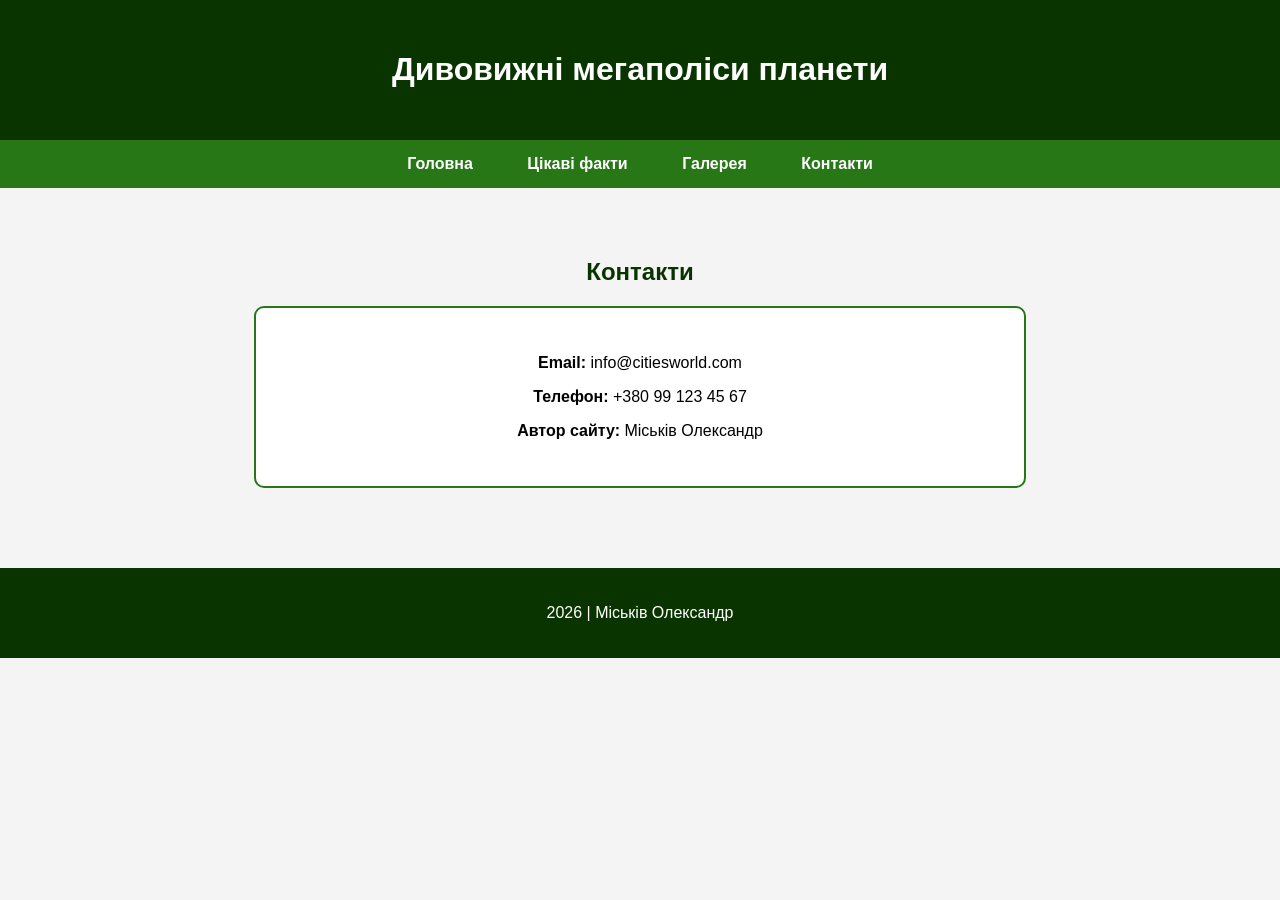
<file: html/contacts.html>
<!DOCTYPE html>
<html lang="uk">
<head>
    <meta charset="UTF-8">
    <title>Міста світу - Контакти</title>
    <link rel="stylesheet" href="style.css">
</head>
<body>

    <header>
        <h1>Дивовижні мегаполіси планети</h1>
    </header>

    <nav>
        <a href="index.html">Головна</a>
        <a href="facts.html">Цікаві факти</a>
        <a href="gallery.html">Галерея</a>
        <a href="contacts.html">Контакти</a>
    </nav>

    <section id="contacts">

        <h2>Контакти</h2>

        <div class="contacts">

            <p><strong>Email:</strong> info@citiesworld.com</p>
            <p><strong>Телефон:</strong> +380 99 123 45 67</p>
            <p><strong>Автор сайту:</strong> Міськів Олександр</p>

        </div>

    </section>

    <footer>
        <p>2026 | Міськів Олександр</p>
    </footer>

</body>
</html>
</file>
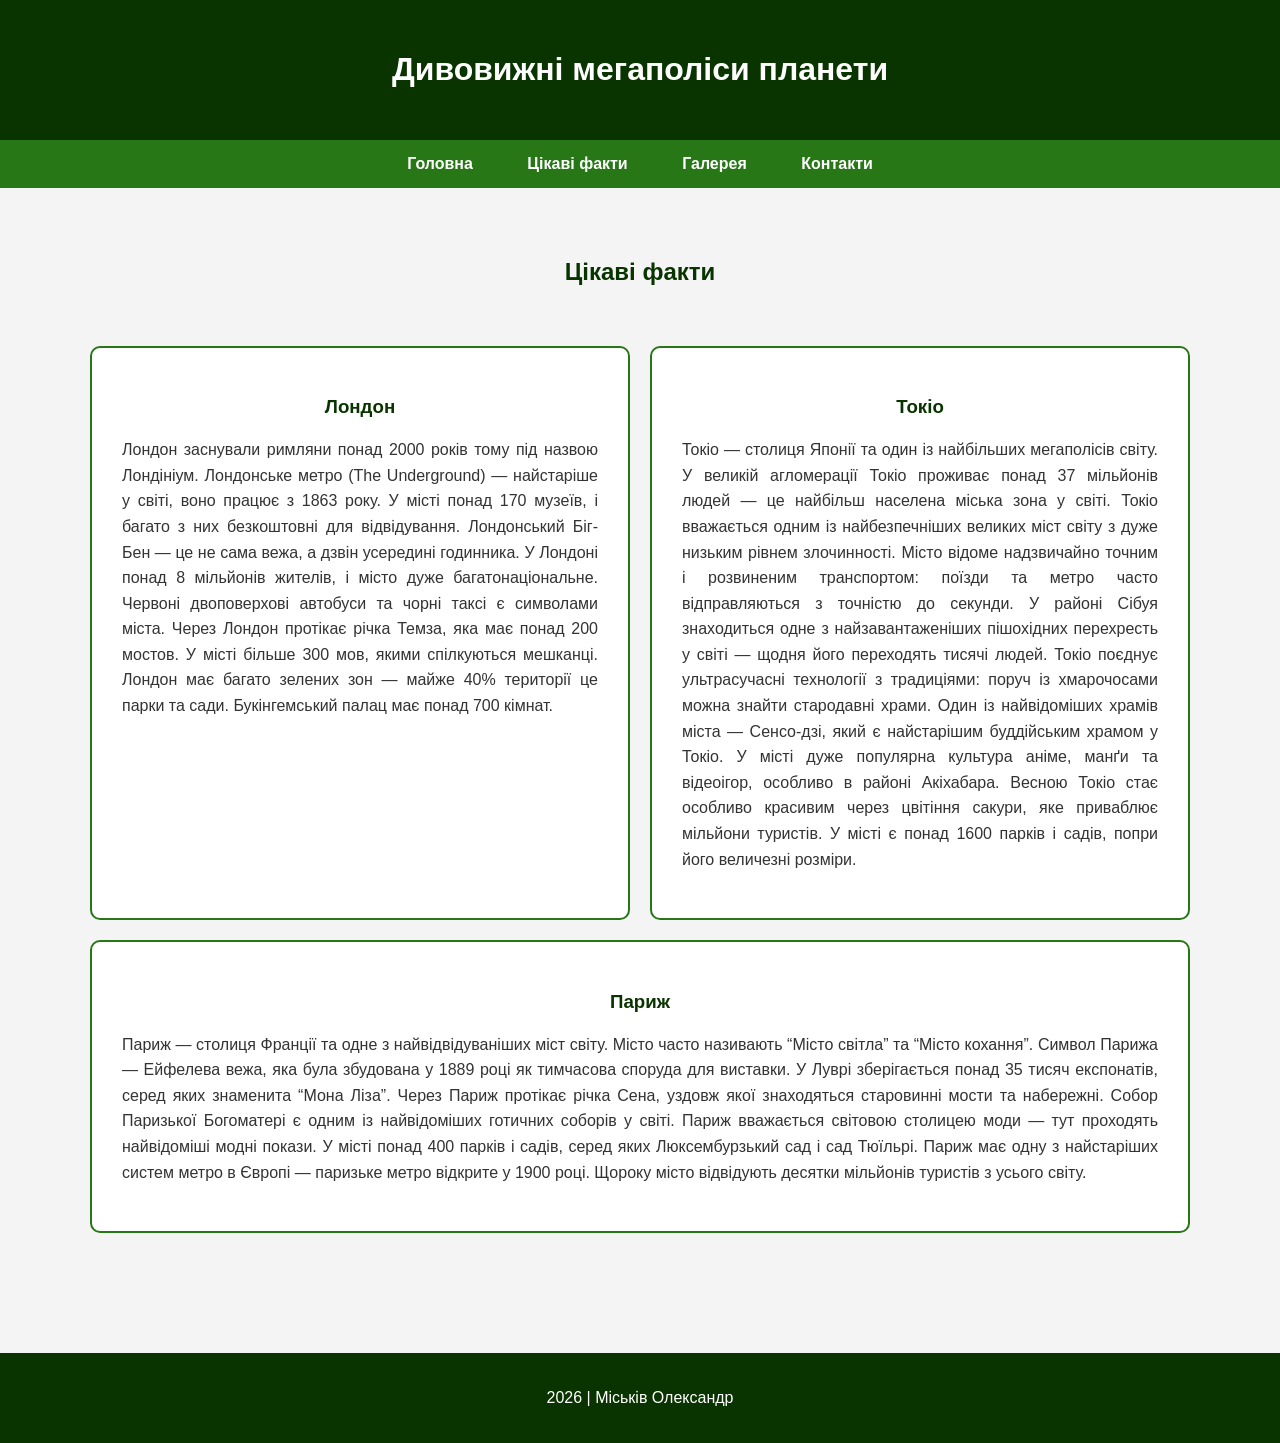
<file: html/facts.html>
<!DOCTYPE html>
<html lang="uk">
<head>
    <meta charset="UTF-8">
    <title>Міста світу - Цікаві факти</title>
    <link rel="stylesheet" href="style.css">
</head>
<body>

    <header>
        <h1>Дивовижні мегаполіси планети</h1>
    </header>

    <nav>
        <a href="index.html">Головна</a>
        <a href="facts.html">Цікаві факти</a>
        <a href="gallery.html">Галерея</a>
        <a href="contacts.html">Контакти</a>
    </nav>

    <section id="facts">

        <h2>Цікаві факти</h2>

        <div class="container">

            <div class="box">
                <h3>Лондон</h3>
                <p>
                    Лондон заснували римляни понад 2000 років тому під назвою Лондініум.
Лондонське метро (The Underground) — найстаріше у світі, воно працює з 1863 року.
У місті понад 170 музеїв, і багато з них безкоштовні для відвідування.
Лондонський Біг-Бен — це не сама вежа, а дзвін усередині годинника.
У Лондоні понад 8 мільйонів жителів, і місто дуже багатонаціональне.
Червоні двоповерхові автобуси та чорні таксі є символами міста.
Через Лондон протікає річка Темза, яка має понад 200 мостов.
У місті більше 300 мов, якими спілкуються мешканці.
Лондон має багато зелених зон — майже 40% території це парки та сади.
Букінгемський палац має понад 700 кімнат.
                </p>
            </div>

            <div class="box">
                <h3>Токіо</h3>
                <p>
                    Токіо — столиця Японії та один із найбільших мегаполісів світу.
У великій агломерації Токіо проживає понад 37 мільйонів людей — це найбільш населена міська зона у світі.
Токіо вважається одним із найбезпечніших великих міст світу з дуже низьким рівнем злочинності.
Місто відоме надзвичайно точним і розвиненим транспортом: поїзди та метро часто відправляються з точністю до секунди.
У районі Сібуя знаходиться одне з найзавантаженіших пішохідних перехресть у світі — щодня його переходять тисячі людей.
Токіо поєднує ультрасучасні технології з традиціями: поруч із хмарочосами можна знайти стародавні храми.
Один із найвідоміших храмів міста — Сенсо-дзі, який є найстарішим буддійським храмом у Токіо.
У місті дуже популярна культура аніме, манґи та відеоігор, особливо в районі Акіхабара.
Весною Токіо стає особливо красивим через цвітіння сакури, яке приваблює мільйони туристів.
У місті є понад 1600 парків і садів, попри його величезні розміри.
                </p>
            </div>

            <div class="box">
                <h3>Париж</h3>
                <p>
                    Париж — столиця Франції та одне з найвідвідуваніших міст світу.
Місто часто називають “Місто світла” та “Місто кохання”.
Символ Парижа — Ейфелева вежа, яка була збудована у 1889 році як тимчасова споруда для виставки.
У Луврі зберігається понад 35 тисяч експонатів, серед яких знаменита “Мона Ліза”.
Через Париж протікає річка Сена, уздовж якої знаходяться старовинні мости та набережні.
Собор Паризької Богоматері є одним із найвідоміших готичних соборів у світі.
Париж вважається світовою столицею моди — тут проходять найвідоміші модні покази.
У місті понад 400 парків і садів, серед яких Люксембурзький сад і сад Тюїльрі.
Париж має одну з найстаріших систем метро в Європі — паризьке метро відкрите у 1900 році.
Щороку місто відвідують десятки мільйонів туристів з усього світу.
                </p>
            </div>

        </div>

    </section>

    <footer>
        <p>2026 | Міськів Олександр</p>
    </footer>

</body>
</html>
</file>
<file: html/style.css>
html {
    scroll-behavior: smooth;
}

body {
    margin: 0;
    font-family: Arial, sans-serif;
    background-color: #f4f4f4;
}

header {
    background-color: #093400;
    color: white;
    text-align: center;
    padding: 30px;
}

nav {
    background-color: #277717;
    text-align: center;
    position: sticky;
    top: 0;
    z-index: 1000;
}

nav a {
    display: inline-block;
    color: white;
    padding: 15px 25px;
    text-decoration: none;
    font-weight: bold;
}

nav a:hover {
    background-color: #439532;
}

.container {
    display: flex;
    gap: 20px;
    padding: 40px;
    flex-wrap: wrap;
}

.box {
    background-color: white;
    border: 2px solid #277717;
    padding: 30px;
    flex: 1;
    min-width: 300px;
    border-radius: 10px;
    text-align: center;
}

.box img {
    width: 80px;
    margin-bottom: 20px;
}

.box h3 {
    color: #093400;
}

.box p {
    text-align: justify;
    line-height: 1.6;
    color: #333;
}

section {
    padding: 50px;
}

h2 {
    text-align: center;
    color: #093400;
}

.gallery {
    text-align: center;
}

.gallery img {
    width: 300px;
    height: 200px;
    object-fit: cover;
    border-radius: 10px;
    margin: 10px;
}

.contacts {
    background-color: white;
    border: 2px solid #277717;
    border-radius: 10px;
    width: 60%;
    margin: auto;
    padding: 30px;
    text-align: center;
}

footer {
    background-color: #093400;
    color: white;
    text-align: center;
    padding: 20px;
    margin-top: 30px;
}
</file>
